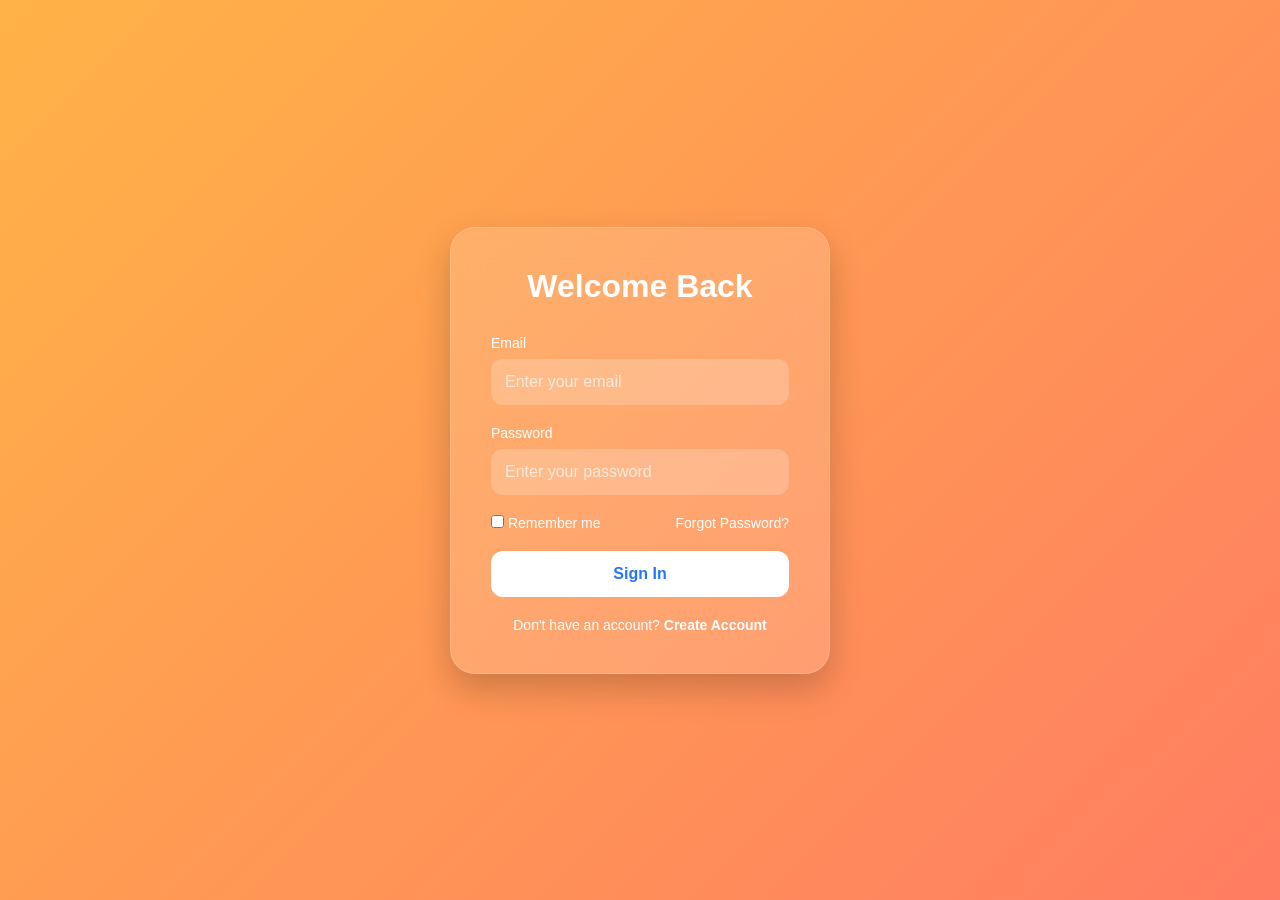
<file: core/demo.html>
<!DOCTYPE html>
<html lang="en">
<head>
<meta charset="UTF-8">
<meta name="viewport" content="width=device-width, initial-scale=1.0">
<title>Beautiful Login Page</title>

<style>
*{
    margin:0;
    padding:0;
    box-sizing:border-box;
    font-family: 'Segoe UI', Tahoma, Geneva, Verdana, sans-serif;
}

body{
    height:100vh;
    display:flex;
    justify-content:center;
    align-items:center;
    background: linear-gradient(-45deg, #6a11cb, #2575fc, #ff6b6b, #ffb347);
    background-size:400% 400%;
    animation: gradientBG 12s ease infinite;
    overflow:hidden;
}

@keyframes gradientBG{
    0%{background-position:0% 50%;}
    50%{background-position:100% 50%;}
    100%{background-position:0% 50%;}
}

.login-container{
    width:380px;
    padding:40px;
    border-radius:25px;
    background: rgba(255,255,255,0.15);
    backdrop-filter: blur(15px);
    -webkit-backdrop-filter: blur(15px);
    border:1px solid rgba(255,255,255,0.2);
    box-shadow:0 15px 35px rgba(0,0,0,0.2);
    color:white;
}

.login-container h2{
    text-align:center;
    margin-bottom:30px;
    font-size:32px;
    font-weight:700;
}

.input-group{
    margin-bottom:20px;
}

.input-group label{
    display:block;
    margin-bottom:8px;
    font-size:14px;
}

.input-group input{
    width:100%;
    padding:14px;
    border:none;
    outline:none;
    border-radius:12px;
    background:rgba(255,255,255,0.2);
    color:white;
    font-size:16px;
}

.input-group input::placeholder{
    color:rgba(255,255,255,0.7);
}

.options{
    display:flex;
    justify-content:space-between;
    align-items:center;
    margin-bottom:20px;
    font-size:14px;
}

.options a{
    color:white;
    text-decoration:none;
}

.options a:hover{
    text-decoration:underline;
}

.login-btn{
    width:100%;
    padding:14px;
    border:none;
    border-radius:12px;
    background:white;
    color:#2575fc;
    font-size:16px;
    font-weight:600;
    cursor:pointer;
    transition:0.3s;
}

.login-btn:hover{
    transform:translateY(-3px);
    box-shadow:0 10px 20px rgba(255,255,255,0.25);
}

.signup{
    text-align:center;
    margin-top:20px;
    font-size:14px;
}

.signup a{
    color:white;
    font-weight:600;
    text-decoration:none;
}

.signup a:hover{
    text-decoration:underline;
}

.message{
    text-align:center;
    margin-top:15px;
    font-size:14px;
    font-weight:500;
}

@media(max-width:450px){
    .login-container{
        width:90%;
        padding:30px;
    }
}
</style>
</head>
<body>

<div class="login-container">
    <h2>Welcome Back</h2>

    <form id="loginForm">
        <div class="input-group">
            <label>Email</label>
            <input type="email" id="email" placeholder="Enter your email">
        </div>

        <div class="input-group">
            <label>Password</label>
            <input type="password" id="password" placeholder="Enter your password">
        </div>

        <div class="options">
            <label>
                <input type="checkbox"> Remember me
            </label>
            <a href="#">Forgot Password?</a>
        </div>

        <button type="submit" class="login-btn">
            Sign In
        </button>

        <div class="message" id="message"></div>
    </form>

    <div class="signup">
        Don't have an account?
        <a href="#">Create Account</a>
    </div>
</div>

<script>
const form = document.getElementById("loginForm");
const message = document.getElementById("message");

form.addEventListener("submit", function(e){
    e.preventDefault();

    const email = document.getElementById("email").value.trim();
    const password = document.getElementById("password").value.trim();

    if(email === "" || password === ""){
        message.style.color = "#ffcccc";
        message.textContent = "Please fill in all fields.";
        return;
    }

    if(password.length < 6){
        message.style.color = "#ffd166";
        message.textContent = "Password must be at least 6 characters.";
        return;
    }

    message.style.color = "#90ee90";
    message.textContent = "Login successful!";
});
</script>

</body>
</html>
</file>
